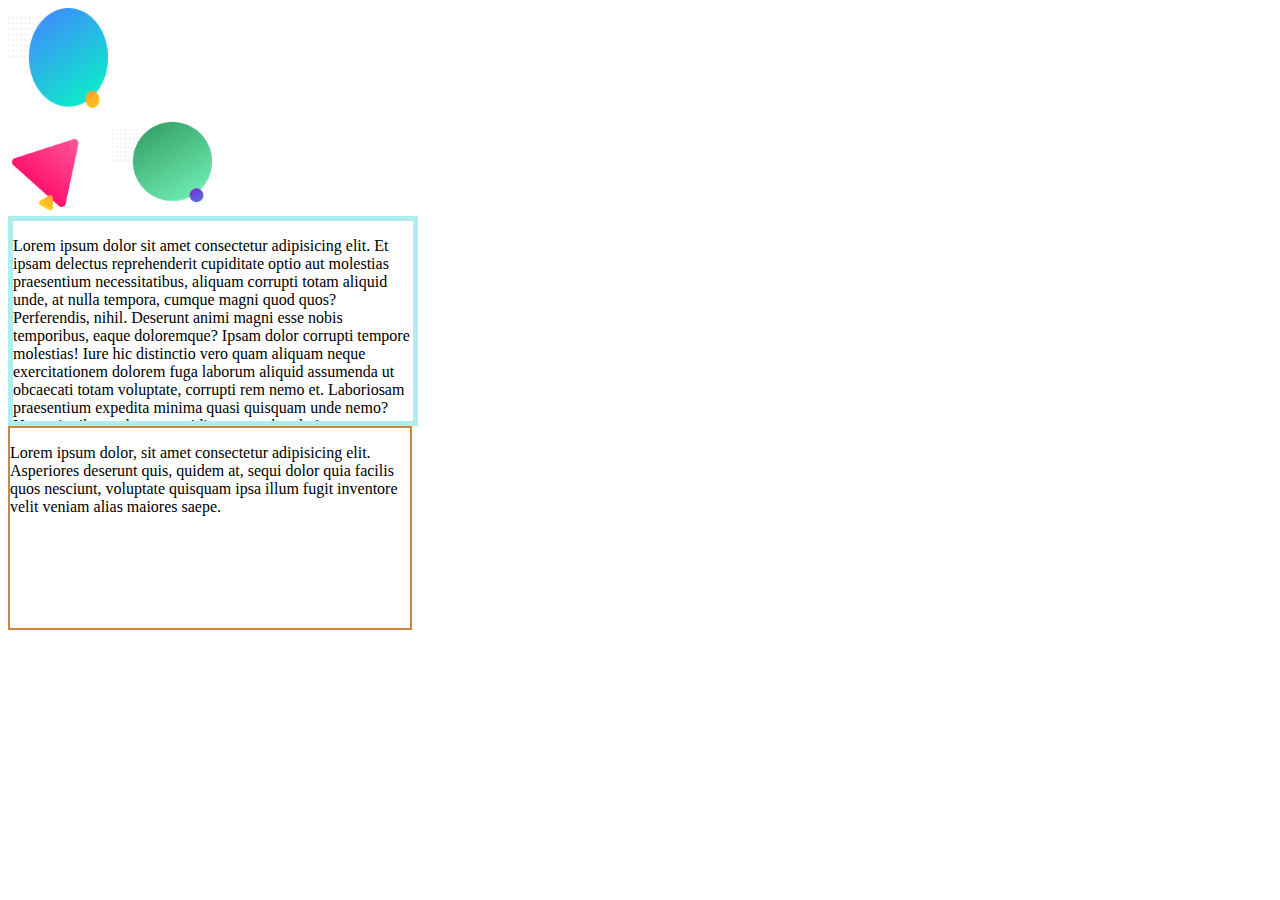
<file: index.html>
<!DOCTYPE html>
<html lang="en">
<head>
    <meta charset="UTF-8">
    <meta http-equiv="X-UA-Compatible" content="IE=edge">
    <meta name="viewport" content="width=device-width, initial-scale=1.0">
    <title>Document</title>
    <link rel="stylesheet" href="style-05.css">
</head>
<body>
   <div class="image">
    <img src="images/image 10.png" alt="" class="logo">
    <br>
    <img src="images/image 14.png" alt="">
    <img src="images/image 13.svg" alt="">
  </div>
    <div class="box">
       <p>Lorem ipsum dolor sit amet consectetur adipisicing elit. Et ipsam delectus reprehenderit cupiditate optio aut molestias praesentium necessitatibus, aliquam corrupti totam aliquid unde, at nulla tempora, cumque magni quod quos? Perferendis, nihil. Deserunt animi magni esse nobis temporibus, eaque doloremque? Ipsam dolor corrupti tempore molestias! Iure hic distinctio vero quam aliquam neque exercitationem dolorem fuga laborum aliquid assumenda ut obcaecati totam voluptate, corrupti rem nemo et. Laboriosam praesentium expedita minima quasi quisquam unde nemo? Necessitatibus voluptas cupiditate, reprehenderit aspernatur tenetur incidunt unde eius alias iure. Libero nisi dicta, quaerat velit temporibus odit quibusdam accusamus quo animi doloribus consequuntur nesciunt delectus, cum eaque dolor, rem pariatur quisquam voluptatem eius ipsa odio assumenda architecto minima reiciendis! Perspiciatis non iste quia veniam unde!</p>
    </div>
    <div class="box2">
        <p>Lorem ipsum dolor, sit amet consectetur adipisicing elit. Asperiores deserunt quis, quidem at, sequi dolor quia facilis quos nesciunt, voluptate quisquam ipsa illum fugit inventore velit veniam alias maiores saepe.</p>
    </div>
</body>
</html>
</file>
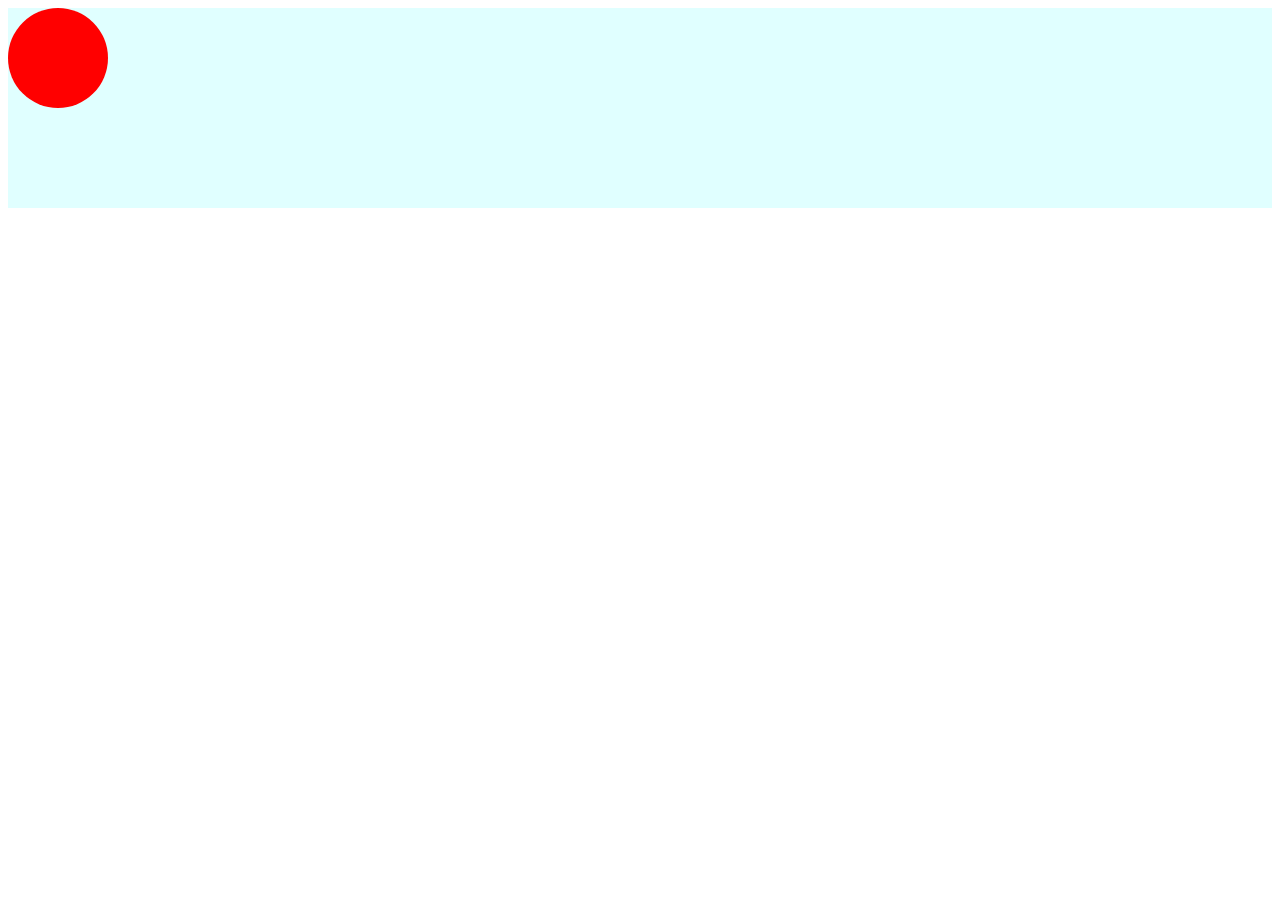
<file: animation.html>
<!DOCTYPE html>
<html lang="en">
<head>
    <meta charset="UTF-8">
    <meta http-equiv="X-UA-Compatible" content="IE=edge">
    <meta name="viewport" content="width=device-width, initial-scale=1.0">
    <title>Document</title>
    <style>
        @keyframes slide-in {
            0%{
                left: 0px;
                top: 0px;
                background-color: yellow;
            }
            50%{
                left: 400px;
                top: 100px;
                background-color: red;
            }
            100%{
               left: 800px;
               top: 0px;
               background-color: aqua;
            }
        }
        .ball{
            height: 100px;
            width: 100px;
            border-radius: 50%;
            background-color: red;
            position: absolute;
        }
        .stage{
            background-color: lightcyan;
            height: 200px;
            min-width: 1000px;
        }
        .stage:hover .ball{
           animation: slide-in 3s ease-in-out 1s infinite alternate ;
        }
    </style>
</head>
<body>
    <div class="stage">
        <div class="ball"></div>
    </div>
</body>
</html>
</file>
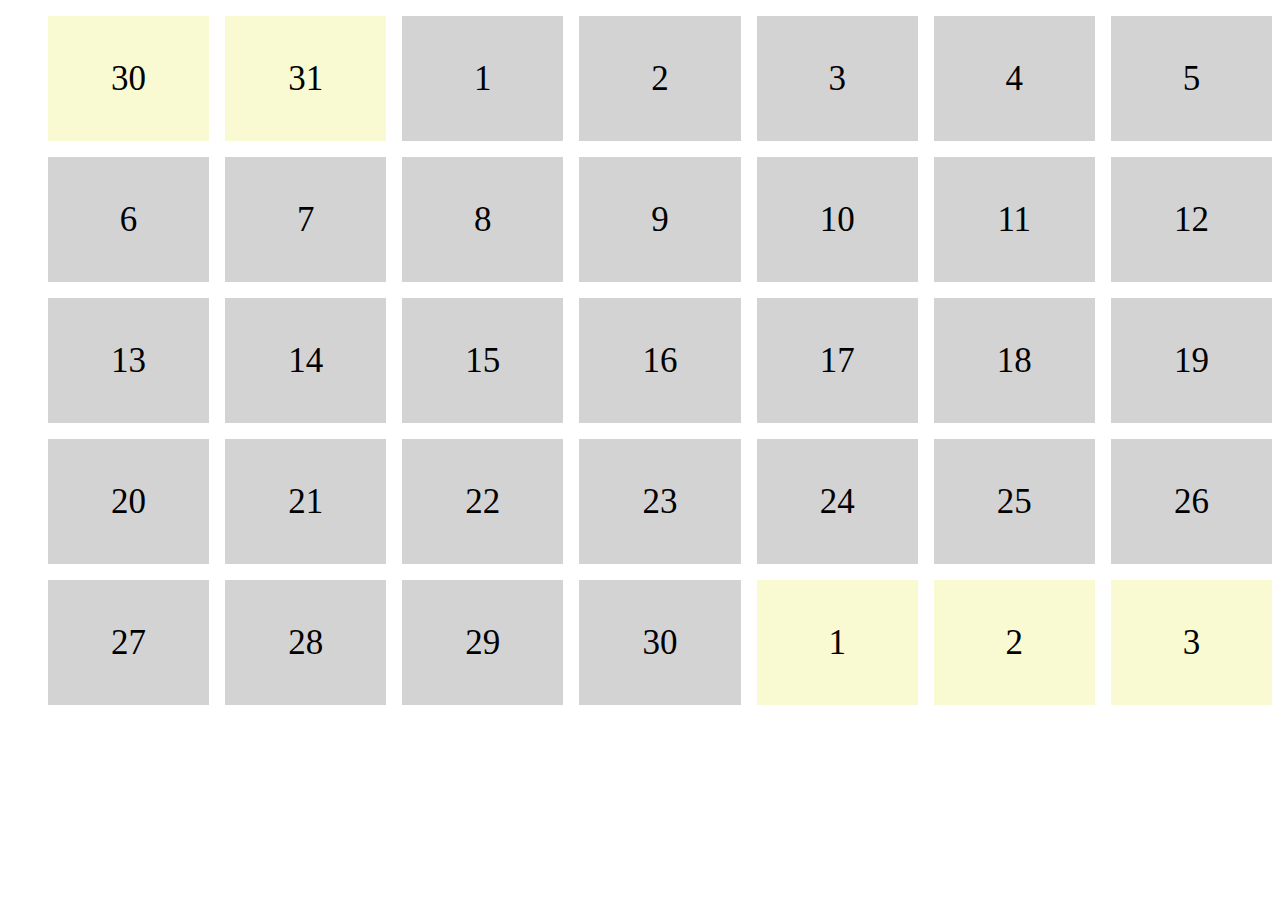
<file: calendar.html>
<!DOCTYPE html>
<html lang="en">
<head>
    <meta charset="UTF-8">
    <meta http-equiv="X-UA-Compatible" content="IE=edge">
    <meta name="viewport" content="width=device-width, initial-scale=1.0">
    <title>Document</title>
    <style>
        .d{
            display: grid;
            grid-template-columns: repeat(7,1fr);
            grid-gap: 1em;
        }
         li{
            list-style: none;
            font-size: 35px;
            height: 125px;
            background-color: lightgrey;
            display: flex;
            justify-content: center;
            align-items: center;
        }
        .other{
            background-color: lightgoldenrodyellow;
        }    
     </style>
</head>
<body>
    </div>
    <div class="calender">
        <ul class="d">
            <li class="other">30</li>
            <li class="other">31</li>
            <li>1</li>
            <li>2</li>
            <li>3</li>
            <li>4</li>
            <li>5</li>
            <li>6</li>
            <li>7</li>
            <li>8</li>
            <li>9</li>
            <li>10</li>
            <li>11</li>
            <li>12</li>
            <li>13</li>
            <li>14</li>
            <li>15</li>
            <li>16</li>
            <li>17</li>
            <li>18</li>
            <li>19</li>
            <li>20</li>
            <li>21</li>
            <li>22</li>
            <li>23</li>
            <li>24</li>
            <li>25</li>
            <li>26</li>
            <li>27</li>
            <li>28</li>
            <li>29</li>
            <li>30</li>
            <li class="other">1</li>
            <li class="other">2</li>
            <li class="other">3</li>
            
        </ul>
    </div>
</body>
</html>
</file>
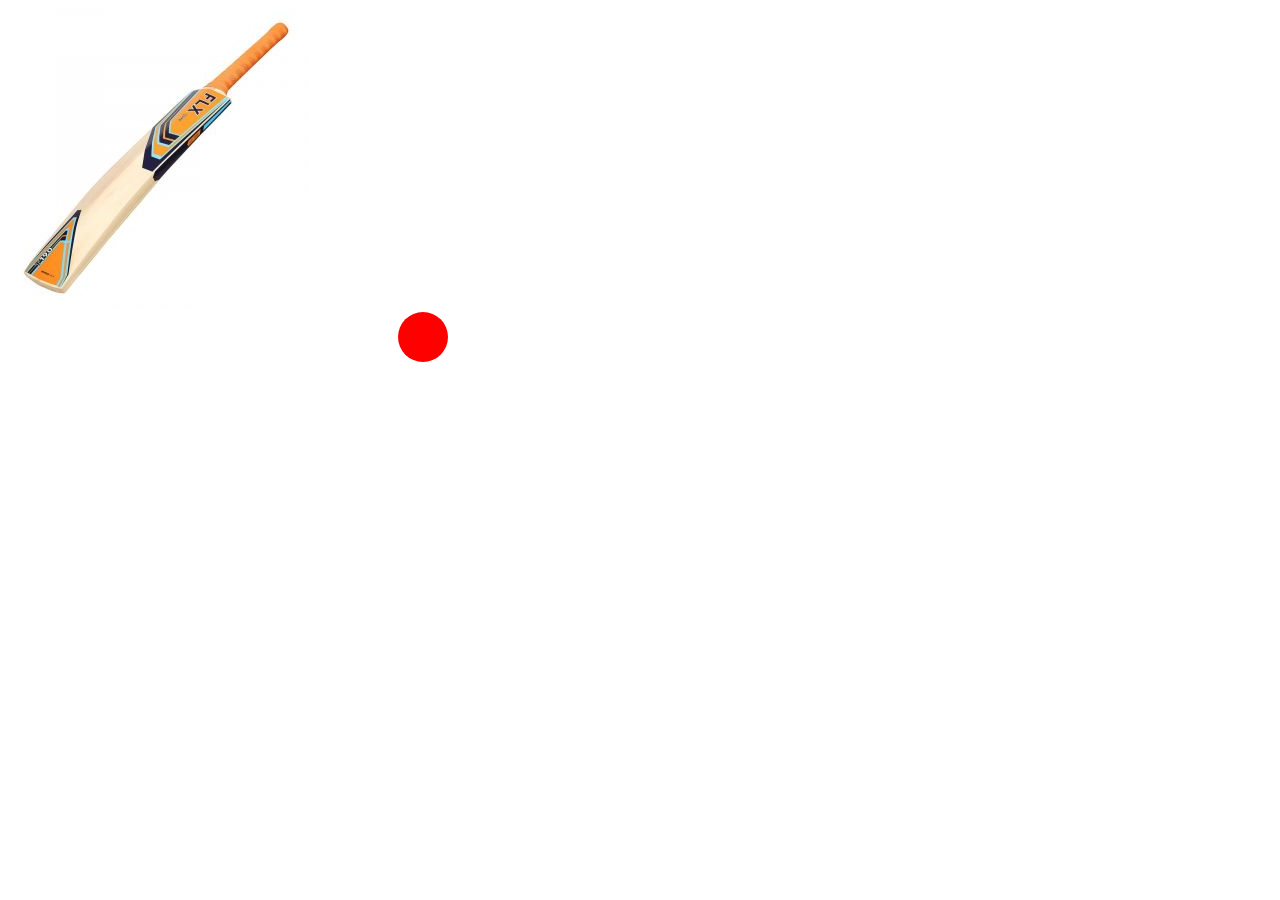
<file: cricket.html>
<!DOCTYPE html>
<html lang="en">
<head>
    <meta charset="UTF-8">
    <meta http-equiv="X-UA-Compatible" content="IE=edge">
    <meta name="viewport" content="width=device-width, initial-scale=1.0">
    <title>Document</title>
    <style>
        .bat{
           transition: transform 0.2s ease-in-out ;
        }
        .bat:hover{
            transform: rotate(-60deg);
            transform-origin: 100% 0%; 
        }
        .ball{
            height: 50px;
            width: 50px;
            background-color: red;
            border-radius: 50%;
            position: relative;
            left: 390px;
            transition: transform 1s ease-in-out 0.2s ;
        }
        .field:hover .ball{
            transform: translate(1000px, -200px);
        }
    </style>
    </head>
<body>
    <div class="field">
        <img class="bat" src="images/t190-adults-intermediate-cricket-bat-orange.jpg" alt="">
           <div class="ball">

           </div>
    </div>
    

    </div>
</body>
</html>
</file>
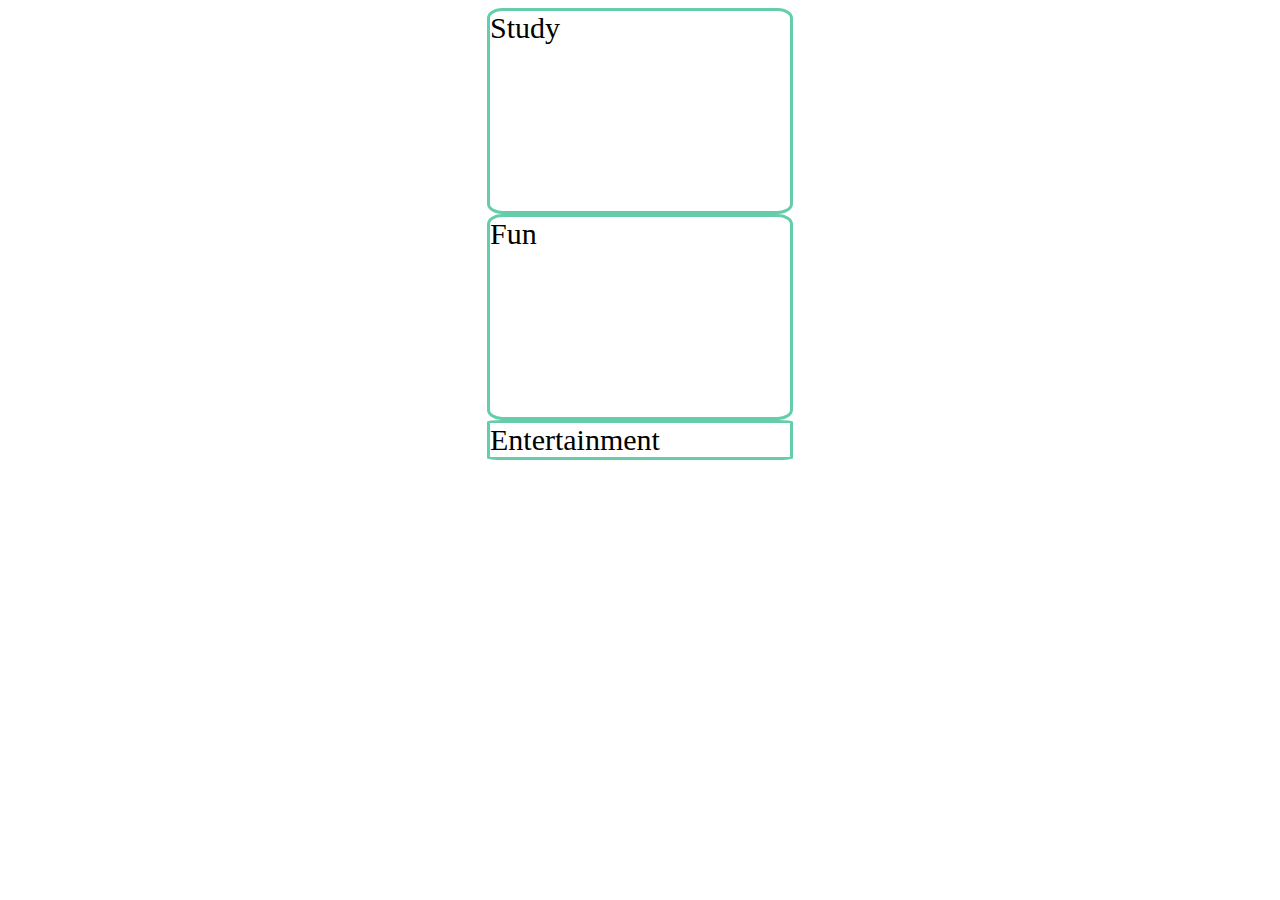
<file: flexbox.html>
<!DOCTYPE html>
<html lang="en">
<head>
    <meta charset="UTF-8">
    <meta http-equiv="X-UA-Compatible" content="IE=edge">
    <meta name="viewport" content="width=device-width, initial-scale=1.0">
    <title>Document</title>
    <style>
        .container{
            display: flex;
            justify-content: space-evenly;
            flex-direction: column;
            align-items: center;
        }
        .box{
            width: 300px;
            height: 200px;
            font-size: 30px;
            border: 3px solid mediumaquamarine;
            border-radius: 5%;
        }
        .en{
            flex: 1px;
        }
    </style>
</head>
<body>
 <div class="container">
     <div class="box">Study</div>
     <div class="box">Fun</div>
     <div class="box en">Entertainment</div>
 </div>
</body>
</html>
</file>
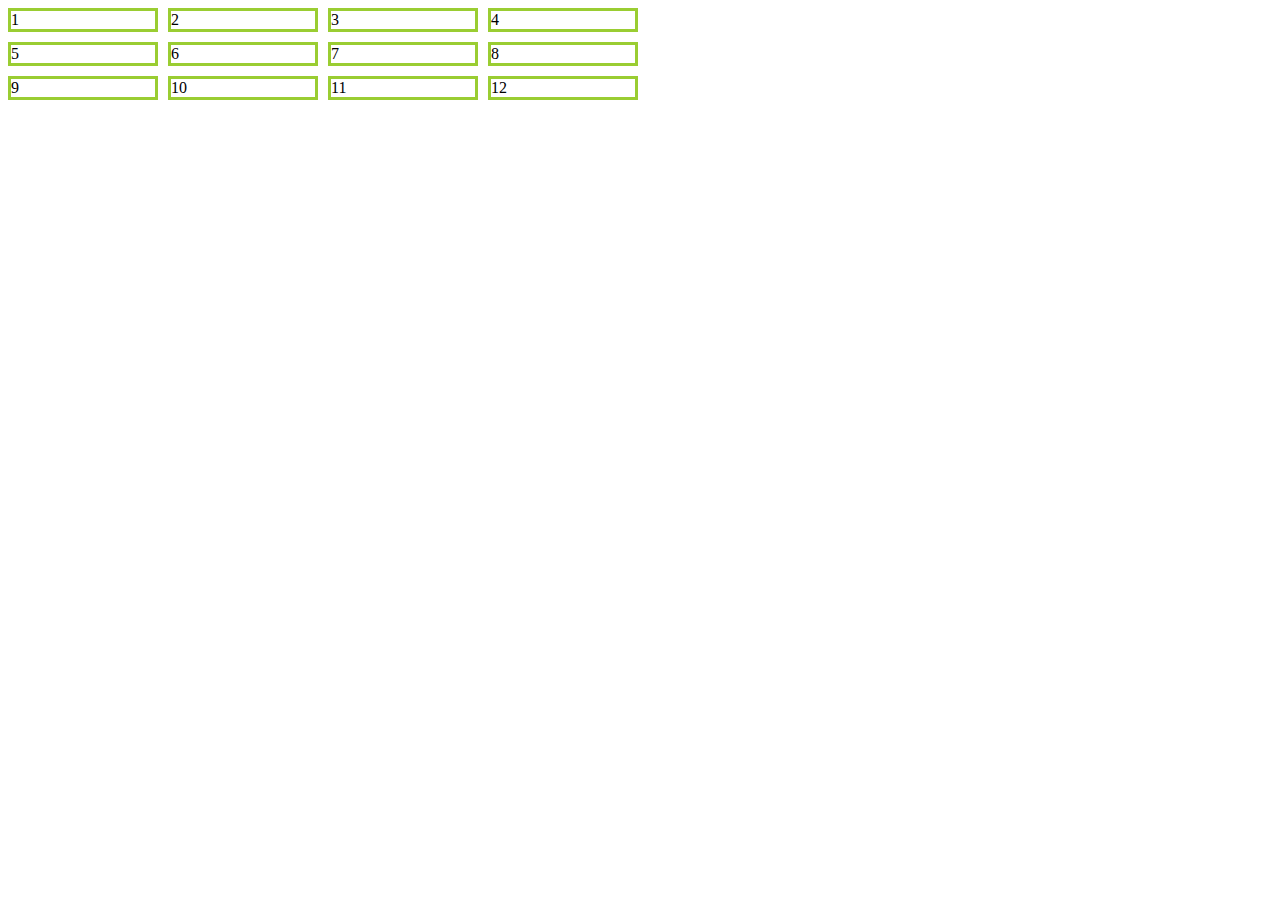
<file: grid.html>
<!DOCTYPE html>
<html lang="en">
<head>
    <meta charset="UTF-8">
    <meta http-equiv="X-UA-Compatible" content="IE=edge">
    <meta name="viewport" content="width=device-width, initial-scale=1.0">
    <title>Document</title>
    <style>
        .grid{
            display: grid;
            grid-template-columns: 150px 150px 150px 150px ;   /*grid-template-columns: repeat(4/3/...,150px); */
            /* grid-template-columns: repeat(4/3/...,1fr); */
            grid-gap: 10px;
        }
        .box{
          
            border: 3px solid yellowgreen;
            
        }
    </style>
</head>
<body>
   <div class="grid">
    <div class="box">1</div>
    <div class="box">2</div>
    <div class="box">3</div>
    <div class="box">4</div>
    <div class="box">5</div>
    <div class="box">6</div>
    <div class="box">7</div>
    <div class="box">8</div>
    <div class="box">9</div>
    <div class="box">10</div>
    <div class="box">11</div>
    <div class="box">12</div>
   </div>
</body>
</html>
</file>
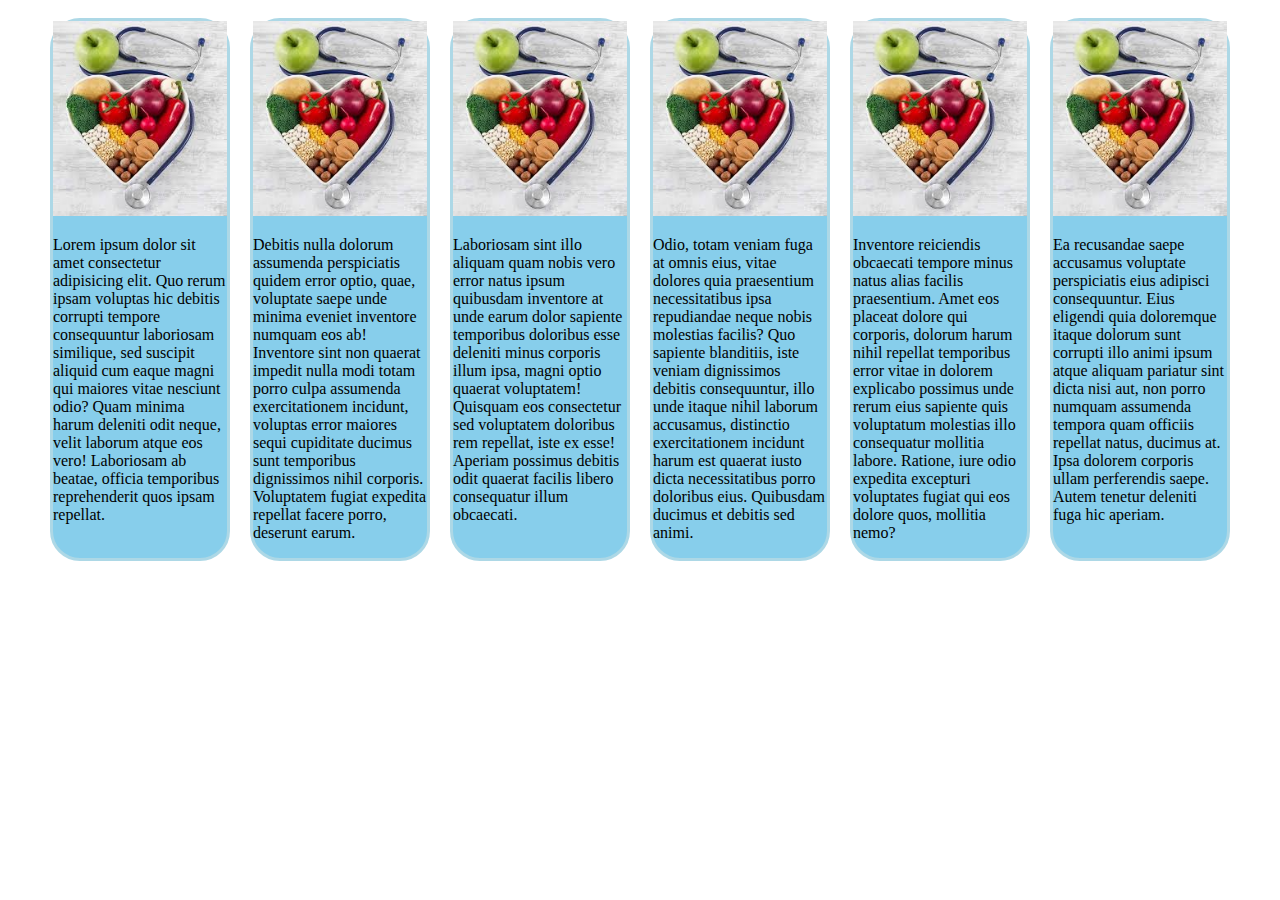
<file: mediaQuery.html>
<!DOCTYPE html>
<html lang="en">
<head>
    <meta charset="UTF-8">
    <meta http-equiv="X-UA-Compatible" content="IE=edge">
    <meta name="viewport" content="width=device-width, initial-scale=1.0">
    <title>Document</title>
    <style>
        .container{
            display: flex;
            margin: 0px auto;
            max-width: 1200px;
            flex-direction: row;
        }
        .food{
            border: 3px solid lightblue;
            margin: 10px;
            border-radius: 30px;
            width: 500px;
        }
        .food img{
            width: 100%;
        }
        @media (max-width:760px) {
            .container .food {
                background-color:rosybrown;
           
            }
            .container{
                flex-direction: column;
            }
        }
        @media (min-width:1200px) {
            .container .food{
                background-color: skyblue;
            }
        }
    </style>
</head>
<body>
    <div class="container">
    <div class="food">
        <img src="images/food.jpeg" alt="">
        <p>Lorem ipsum dolor sit amet consectetur adipisicing elit. Quo rerum ipsam voluptas hic debitis corrupti tempore consequuntur laboriosam similique, sed suscipit aliquid cum eaque magni qui maiores vitae nesciunt odio? Quam minima harum deleniti odit neque, velit laborum atque eos vero! Laboriosam ab beatae, officia temporibus reprehenderit quos ipsam repellat.</p>
    </div>
    <div class="food">
        <img src="images/food.jpeg" alt="">
        <p>Debitis nulla dolorum assumenda perspiciatis quidem error optio, quae, voluptate saepe unde minima eveniet inventore numquam eos ab! Inventore sint non quaerat impedit nulla modi totam porro culpa assumenda exercitationem incidunt, voluptas error maiores sequi cupiditate ducimus sunt temporibus dignissimos nihil corporis. Voluptatem fugiat expedita repellat facere porro, deserunt earum.</p>
    </div>
    <div class="food">
        <img src="images/food.jpeg" alt="">
        <p>Laboriosam sint illo aliquam quam nobis vero error natus ipsum quibusdam inventore at unde earum dolor sapiente temporibus doloribus esse deleniti minus corporis illum ipsa, magni optio quaerat voluptatem! Quisquam eos consectetur sed voluptatem doloribus rem repellat, iste ex esse! Aperiam possimus debitis odit quaerat facilis libero consequatur illum obcaecati.</p>
    </div>
    <div class="food">
        <img src="images/food.jpeg" alt="">
        <p>Odio, totam veniam fuga at omnis eius, vitae dolores quia praesentium necessitatibus ipsa repudiandae neque nobis molestias facilis? Quo sapiente blanditiis, iste veniam dignissimos debitis consequuntur, illo unde itaque nihil laborum accusamus, distinctio exercitationem incidunt harum est quaerat iusto dicta necessitatibus porro doloribus eius. Quibusdam ducimus et debitis sed animi.</p>
    </div>
    <div class="food">
        <img src="images/food.jpeg" alt="">
        <p>Inventore reiciendis obcaecati tempore minus natus alias facilis praesentium. Amet eos placeat dolore qui corporis, dolorum harum nihil repellat temporibus error vitae in dolorem explicabo possimus unde rerum eius sapiente quis voluptatum molestias illo consequatur mollitia labore. Ratione, iure odio expedita excepturi voluptates fugiat qui eos dolore quos, mollitia nemo?</p>
    </div>
    <div class="food">
        <img src="images/food.jpeg" alt="">
        <p>Ea recusandae saepe accusamus voluptate perspiciatis eius adipisci consequuntur. Eius eligendi quia doloremque itaque dolorum sunt corrupti illo animi ipsum atque aliquam pariatur sint dicta nisi aut, non porro numquam assumenda tempora quam officiis repellat natus, ducimus at. Ipsa dolorem corporis ullam perferendis saepe. Autem tenetur deleniti fuga hic aperiam.</p>
    </div>
    </div>
</body>
</html>
</file>
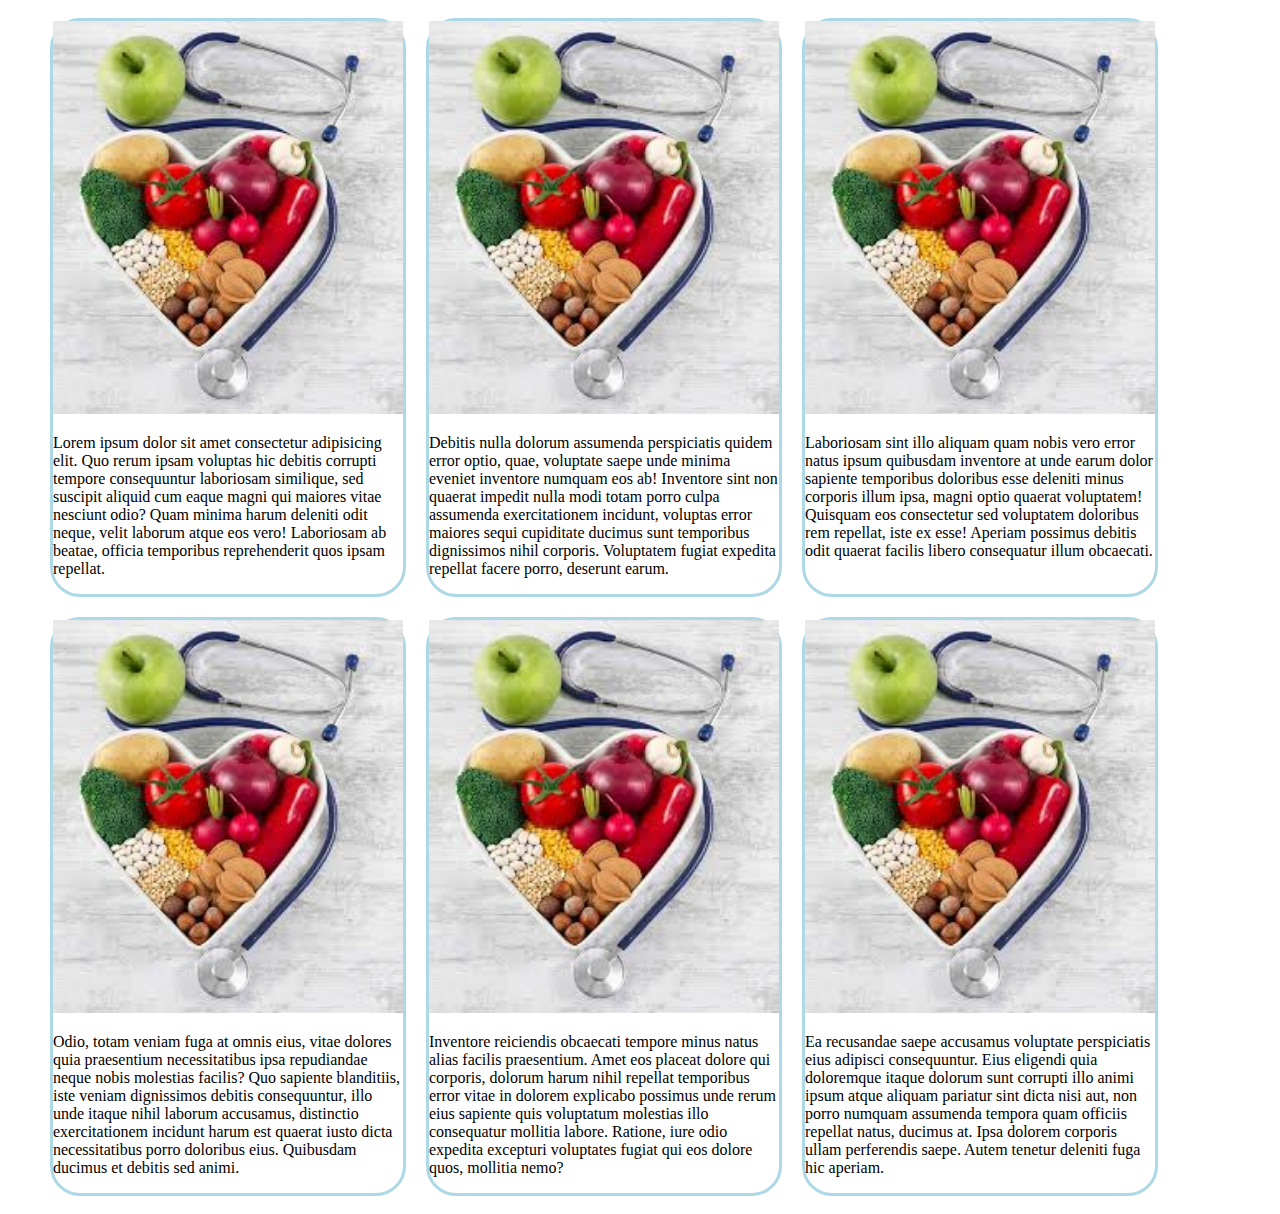
<file: mediaQuery2(flex).html>
<!DOCTYPE html>
<html lang="en">
<head>
    <meta charset="UTF-8">
    <meta http-equiv="X-UA-Compatible" content="IE=edge">
    <meta name="viewport" content="width=device-width, initial-scale=1.0">
    <title>Document</title>
    <style>
        .container{
            display: flex;
            margin: 0px auto;
            max-width: 1200px;
            flex-direction: row;
            flex-wrap: wrap;
        }
        .food{
            border: 3px solid lightblue;
            margin: 10px;
            border-radius: 30px;
            width: 350px;
        }
        .food img{
            width: 100%;
        }
    </style>
</head>
<body>
    <div class="container">
        <div class="food">
            <img src="images/food.jpeg" alt="">
            <p>Lorem ipsum dolor sit amet consectetur adipisicing elit. Quo rerum ipsam voluptas hic debitis corrupti tempore consequuntur laboriosam similique, sed suscipit aliquid cum eaque magni qui maiores vitae nesciunt odio? Quam minima harum deleniti odit neque, velit laborum atque eos vero! Laboriosam ab beatae, officia temporibus reprehenderit quos ipsam repellat.</p>
        </div>
        <div class="food">
            <img src="images/food.jpeg" alt="">
            <p>Debitis nulla dolorum assumenda perspiciatis quidem error optio, quae, voluptate saepe unde minima eveniet inventore numquam eos ab! Inventore sint non quaerat impedit nulla modi totam porro culpa assumenda exercitationem incidunt, voluptas error maiores sequi cupiditate ducimus sunt temporibus dignissimos nihil corporis. Voluptatem fugiat expedita repellat facere porro, deserunt earum.</p>
        </div>
        <div class="food">
            <img src="images/food.jpeg" alt="">
            <p>Laboriosam sint illo aliquam quam nobis vero error natus ipsum quibusdam inventore at unde earum dolor sapiente temporibus doloribus esse deleniti minus corporis illum ipsa, magni optio quaerat voluptatem! Quisquam eos consectetur sed voluptatem doloribus rem repellat, iste ex esse! Aperiam possimus debitis odit quaerat facilis libero consequatur illum obcaecati.</p>
        </div>
        <div class="food">
            <img src="images/food.jpeg" alt="">
            <p>Odio, totam veniam fuga at omnis eius, vitae dolores quia praesentium necessitatibus ipsa repudiandae neque nobis molestias facilis? Quo sapiente blanditiis, iste veniam dignissimos debitis consequuntur, illo unde itaque nihil laborum accusamus, distinctio exercitationem incidunt harum est quaerat iusto dicta necessitatibus porro doloribus eius. Quibusdam ducimus et debitis sed animi.</p>
        </div>
        <div class="food">
            <img src="images/food.jpeg" alt="">
            <p>Inventore reiciendis obcaecati tempore minus natus alias facilis praesentium. Amet eos placeat dolore qui corporis, dolorum harum nihil repellat temporibus error vitae in dolorem explicabo possimus unde rerum eius sapiente quis voluptatum molestias illo consequatur mollitia labore. Ratione, iure odio expedita excepturi voluptates fugiat qui eos dolore quos, mollitia nemo?</p>
        </div>
        <div class="food">
            <img src="images/food.jpeg" alt="">
            <p>Ea recusandae saepe accusamus voluptate perspiciatis eius adipisci consequuntur. Eius eligendi quia doloremque itaque dolorum sunt corrupti illo animi ipsum atque aliquam pariatur sint dicta nisi aut, non porro numquam assumenda tempora quam officiis repellat natus, ducimus at. Ipsa dolorem corporis ullam perferendis saepe. Autem tenetur deleniti fuga hic aperiam.</p>
        </div>
        </div>
</body>
</html>
</file>
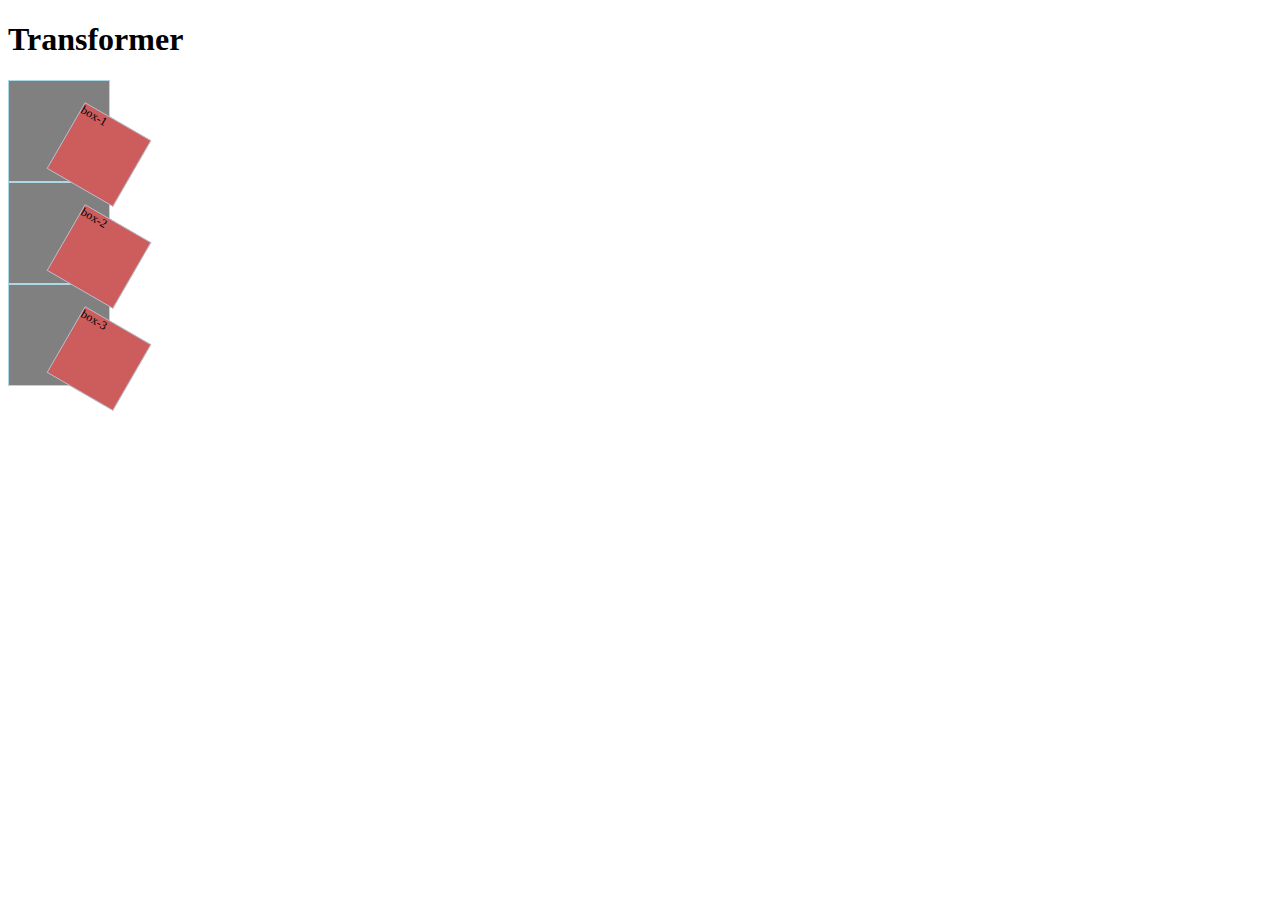
<file: transform.html>
<!DOCTYPE html>
<html lang="en">
<head>
    <meta charset="UTF-8">
    <meta http-equiv="X-UA-Compatible" content="IE=edge">
    <meta name="viewport" content="width=device-width, initial-scale=1.0">
    <title>Document</title>
    <style>
        .box{
            width: 100px;
            height: 100px;
            border: 1px solid lightblue;

        }
        .outter{
            background-color: gray;
        }
        .inner{
            background-color: indianred;
            transform: rotate(30deg) scale(0.75) translate(60px);
        }
    </style>
</head>
<body>
    <h1>Transformer</h1>
       <div class="box outter">
        <div class="box inner">box-1</div>
       </div>
       <div class="box outter">
        <div class="box inner">box-2</div>
       </div>
       <div class="box outter">
        <div class="box inner">box-3</div>
       </div> 
</body>
</html>
</file>
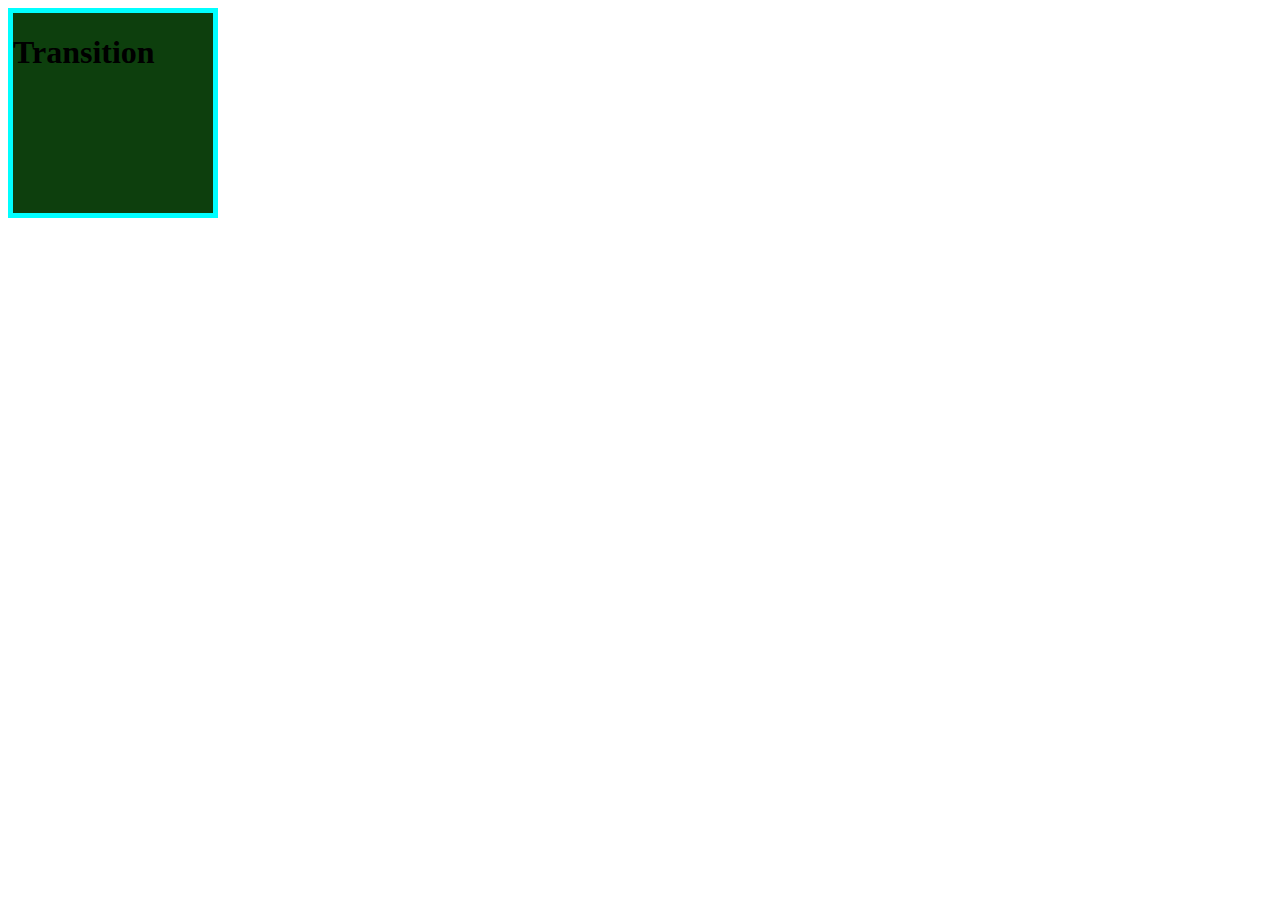
<file: transition.html>
<!DOCTYPE html>
<html lang="en">
<head>
    <meta charset="UTF-8">
    <meta http-equiv="X-UA-Compatible" content="IE=edge">
    <meta name="viewport" content="width=device-width, initial-scale=1.0">
    <title>Document</title>
    <style>
        .box{
            width: 200px;
            height: 200px;
            border: 5px solid cyan;
            background-color: rgb(13, 63, 13);
            transition: width 2s ease-in-out 1s;
        }
        .box:hover{
            background-color: rgb(204, 153, 50);
            width: 500px;
        }
    </style>
</head>
<body>
    <div class="box">
        <h1>Transition</h1>
    </div>
</body>
</html>
</file>
<file: style-05.css>
.box{
    width: 400px;
    height: 200px;
    border: 5px solid paleturquoise;
   overflow:scroll;
}
.box2{
    border: 2px solid peru;
    width: 400px ;
    height: 200px;
}
.image .logo{
    height: 100px;
    width: 100px;
}
</file>
